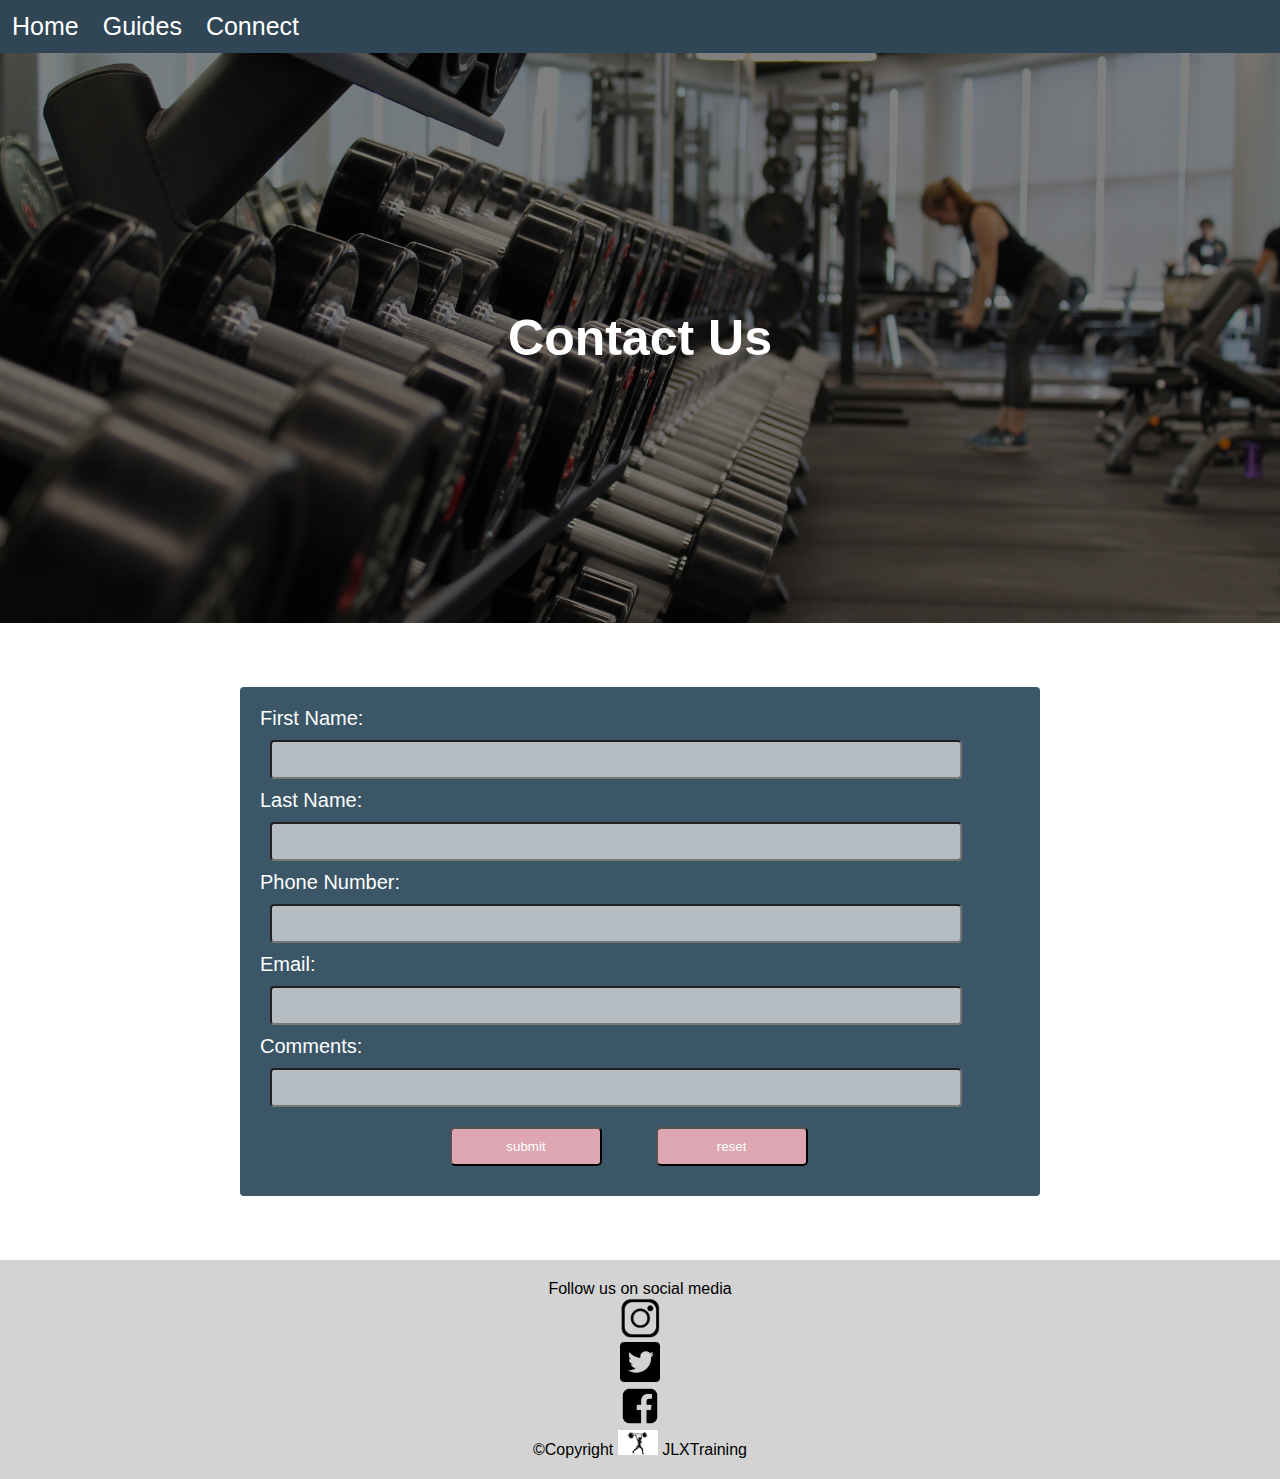
<file: connect.html>
<!DOCTYPE html> 
<html lang="en">
    <head>
        <title>JLXConnect</title>
        <link rel="stylesheet" type="text/css" href="/connect.css">
        <meta name="viewport" content="width=device-width, initial-scale=1.0">
        <meta name="Description" content="JLX Training Contact page.">
    </head>
    <body>
        <header>
            <nav>
                <ul>
                    <li><a href="/index.html">Home</a></li>
                    <li><a href="/plans.html">Guides</a></li>
                    <li><a href="/connect.html">Connect</a></li>
                </ul>
            </nav>

            <h1>Contact Us</h1>
        </header>
        <main>
            <section>
                <form>
                    <label for="firstname">First Name:</label><br>
                    <input type="text" id="firstname" name="firstname" Required><br>
                    <label for="lastname">Last Name:</label><br>
                    <input type="text" id="lastname" name="lastname" Required><br>
                    <label for="phonenumber">Phone Number:</label><br>
                    <input type="text" id="phonenumber" name="phonenumber" Required><br>
                    <label for="email">Email:</label><br>
                    <input type="Email" id="email" name="email" Required><br>
                    <label for="comments">Comments:</label><br>
                    <input type="text" id="comments" name="comments"><br>
                    <input type="submit" value="submit">
                    <input type="reset" value="reset">
                </form>
            </section>
        </main>
            
        <footer>
            Follow us on social media<br>
            <a href="https://www.instagram.com/"><img src="./photos/Instagram.png" style="width:40px;height:40px;" alt="instagram"></a><br>
            <a href="https://twitter.com/"><img src="./photos/twitter.png" style="width:40px;height:40px;" alt="twitter"></a><br>
            <a href="https://www.facebook.com/"><img src="./photos/facebook.png" style="width:40px;height:40px;" alt="facebook"></a><br>
            ©Copyright <img src="./photos/jlxlogo.jpg" style="width:40px;height:25px;" alt="jlxlogo"> JLXTraining
        </footer>
    </body>
</html>
</file>
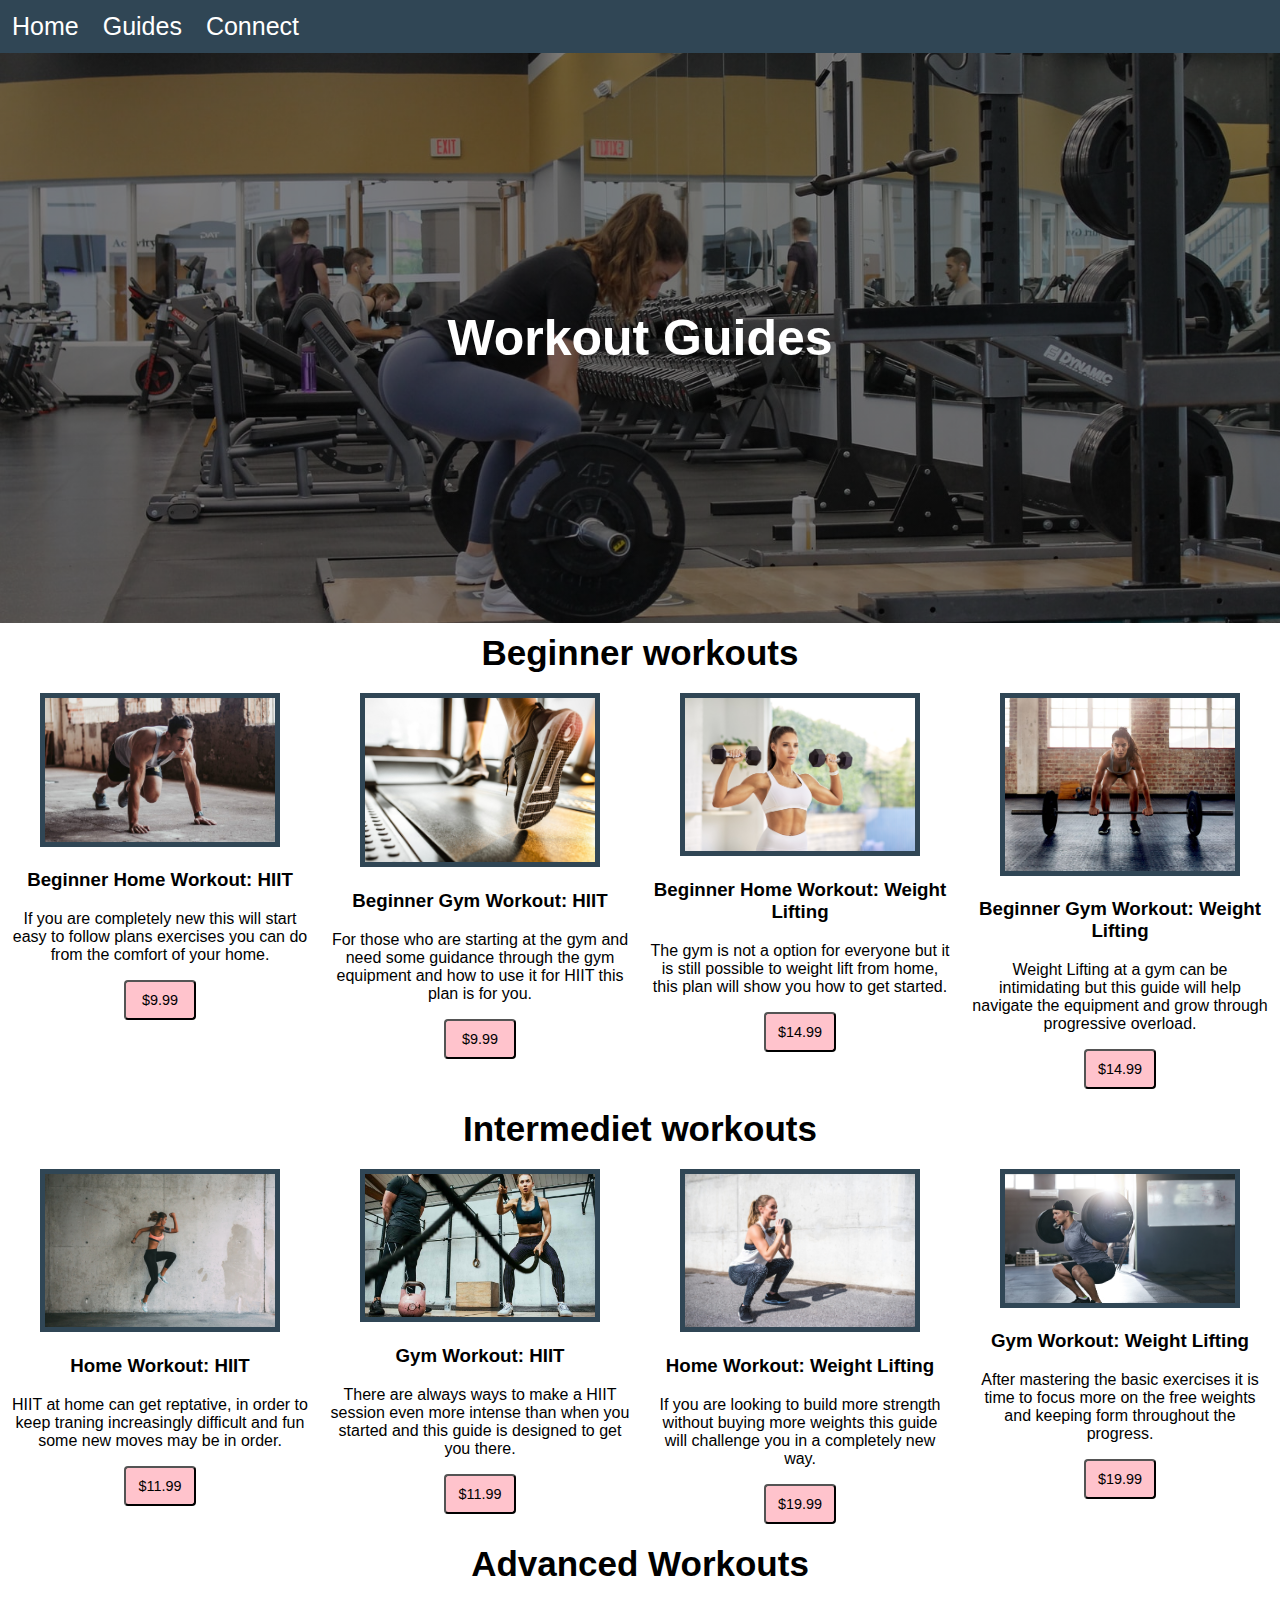
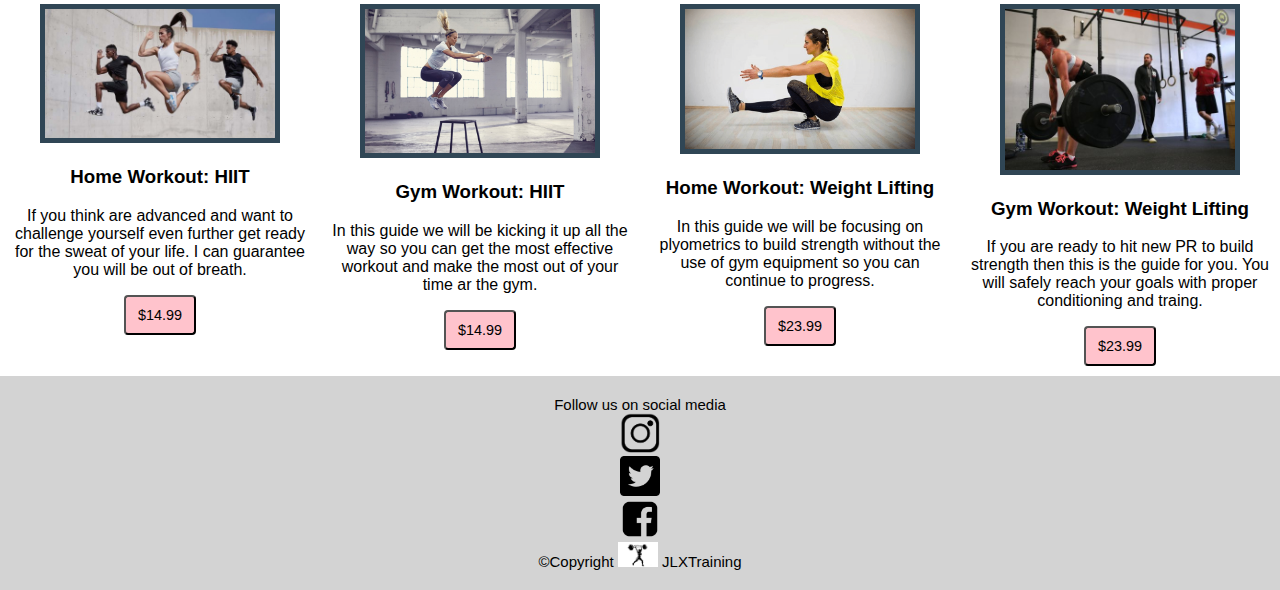
<file: plans.html>
<!DOCTYPE html> 
<html lang="en">
    <head>
        <title>JLXPlans</title>
        <link rel="stylesheet" type="text/css" href="/plans.css">
        <meta name="viewport" content="width=device-width, initial-scale=1.0">
        <meta name="Description" content="Workout guides made by JLX Training.">
    </head>
    <body>
        <header>
            <nav>
                 <ul class="nav">
                    <li><a href="/index.html">Home</a></li>
                    <li><a href="/plans.html">Guides</a></li>
                    <li><a href="/connect.html">Connect</a></li>
                 </ul>
            </nav>

            <h1>Workout Guides</h1>
        </header>

        <main>
            <section id="workout">
                <h2>Beginner workouts</h2>
                <div class="row">
                    <div class="column">
                        <img src="./photos/homeHIIT.jpg" alt="mountain climbers">
                        <h3>Beginner Home Workout: HIIT</h3>
                        <p>If you are completely new this will start easy to follow plans exercises you can do from the comfort of your home.</p>
                        <button type="button">$9.99</button>
                    </div>

                    <div class="column">
                        <img src="./photos/BeginnerHIITGym.jpg" alt="running on tredmill">
                        <h3>Beginner Gym Workout: HIIT</h3>
                        <p>For those who are starting at the gym and need some guidance through the gym equipment and how to use it for HIIT this plan is for you.</p>
                        <button type="button">$9.99</button>
                    </div>

                    <div class="column">
                        <img src="./photos/beginnerweight.jpg" alt="dumbell shoulder press">
                        <h3>Beginner Home Workout: Weight Lifting</h3>
                        <p>The gym is not a option for everyone but it is still possible to weight lift from home, this plan will show you how to get started.</p>
                        <button type="button">$14.99</button>
                    </div>

                    <div class="column">
                        <img src="./photos/weight gym.jpeg" alt="deadlift">
                        <h3>Beginner Gym Workout: Weight Lifting</h3>
                        <p>Weight Lifting at a gym can be intimidating but this guide will help navigate the equipment and grow through progressive overload.</p>
                        <button type="button">$14.99</button>
                    </div>
                </div>

                <h2>Intermediet workouts</h2>
                <div class="row">
                    <div class="column">
                        <img src="./photos/interHIIThome.jpg" alt="jumping high knees">
                        <h3>Home Workout: HIIT</h3>
                        <p>HIIT at home can get reptative, in order to keep traning increasingly difficult and fun some new moves may be in order.</p>
                        <button type="button">$11.99</button>
                    </div>

                    <div class="column">
                        <img src="./photos/gym HIIT.jpg" alt="battle ropes">
                        <h3>Gym Workout: HIIT</h3>
                        <p>There are always ways to make a HIIT session even more intense than when you started and this guide is designed to get you there.</p>
                        <button type="button">$11.99</button>
                    </div>

                    <div class="column">
                        <img src="./photos/interWeightshome.jpeg" alt="goblet squats">
                        <h3>Home Workout: Weight Lifting</h3>
                        <p>If you are looking to build more strength without buying more weights this guide will challenge you in a completely new way.</p>
                        <button type="button">$19.99</button>
                    </div>

                    <div class="column">
                        <img src="./photos/interweightgym.webp" alt="squats">
                        <h3>Gym Workout: Weight Lifting</h3>
                        <p>After mastering the basic exercises it is time to focus more on the free weights and keeping form throughout the progress.</p>
                        <button type="button">$19.99</button>
                    </div>
                </div>

                <h2>Advanced Workouts</h2>
                <div class="row">
                    <div class="column">
                        <img src="./photos/adavancedHIIThome.jpg" alt="jumping lunges">
                        <h3>Home Workout: HIIT</h3>
                        <p>If you think are advanced and want to challenge yourself even further get ready for the sweat of your life. I can guarantee you will be out of breath.</p>
                        <button type="button">$14.99</button>
                    </div>

                    <div class="column">
                        <img src="./photos/advancedHIITGym.jpg" alt="box jumps">
                        <h3>Gym Workout: HIIT</h3>
                        <p>In this guide we will be kicking it up all the way so you can get the most effective workout and make the most out of your time ar the gym.</p>
                        <button type="button">$14.99</button>
                    </div>

                    <div class="column">
                        <img src="./photos/adavancedhomeweight.png" alt="pistol squats">
                        <h3>Home Workout: Weight Lifting</h3>
                        <p>In this guide we will be focusing on plyometrics to build strength without the use of gym equipment so you can continue to progress.</p>
                        <button type="button">$23.99</button>
                    </div>

                    <div class="column">
                        <img src="./photos/advancedweights.jpg" alt="pr deadlifts">
                        <h3>Gym Workout: Weight Lifting</h3>
                        <p>If you are ready to hit new PR to build strength then this is the guide for you. You will safely reach your goals with proper conditioning and traing.</p>
                        <button type="button">$23.99</button>
                    </div>
                </div>
            </section>
        </main>
        <footer>
            Follow us on social media<br>
            <a href="https://www.instagram.com/"><img src="./photos/Instagram.png" style="width:40px;height:40px;" alt="instagram"></a><br>
            <a href="https://twitter.com/"><img src="./photos/twitter.png" style="width:40px;height:40px;" alt="twitter"></a><br>
            <a href="https://www.facebook.com/"><img src="./photos/facebook.png" style="width:40px;height:40px;" alt="facebook"></a><br>
            ©Copyright <img src="./photos/jlxlogo.jpg" style="width:40px;height:25px;" alt="jlxlogo"> JLXTraining
        </footer>
    </body>
</html>
</file>
<file: connect.css>
body {
    margin: 0;
    height: 100%;
    font-family: 'Raleway', sans-serif;
}
ul {
  list-style-type: none;
  margin: 0;
  padding: 0;
  overflow: hidden;
  background-color:#304655;
  }
  
  li {
    float: left;
    border-right:1px transparent #bbb;
  }
  
  li a {
    display: block;
    color: white;
    text-align: center;
    text-decoration: none;
    font-size: 25px;
    font-family: 'Raleway', sans-serif;
    padding: 12px 12px;
  }

h1 {
  margin: auto;
  text-align: center;
  color: white;
  background-image: linear-gradient(rgba(0, 0, 0, 0.5), rgba(0, 0, 0, 0.5)), url(./photos/herocontact.jpg);
  background-position: center;
  background-repeat: no-repeat;
  background-size: cover;
  padding: 20%;
  font-size: 50px;
}

form {
    box-sizing: border-box;
    background-color: #3a5667;
    margin: auto;
    margin-top: 5%;
    margin-bottom: 5%;
    padding: 20px;
    max-width: 800px;
    color: white;
    font-size: 20px;
    border-radius: 4px;
}

input {
    width: 90%;
    padding: 10px 2px;
    margin: 10px;
    margin-right: 5%;
    border-radius: 4px;
    background-color: #b5bcc2;
}

input[type=submit] {
    width: 20%;
    margin-left: 25%;
    background-color: rgba(255, 182, 193, 0.829);
    color: white;
    border-radius: 5px;
  }

  input[type=submit]:hover {
    background-color: white;
    color: black;
  }

  input[type=reset] {
    width: 20%;
    background-color: rgba(255, 182, 193, 0.829);
    color: white;
    border-radius: 5px;
  }

  input[type="reset"]:hover {
    background-color: white;
    color: black;
  }

  footer {
    text-align: center;
    background-color: lightgrey;
    padding: 20px;
}
</file>
<file: plans.css>
body {
    margin: 0;
    height: 100%;
    font-family: 'Raleway', sans-serif;
}
ul {
    list-style-type: none;
    margin: 0;
    padding: 0;
    overflow: hidden;
    background-color: #304655;
  }
  
li {
    float: left;
    border-right:1px transparent #bbb;
  }
  
li a {
    display: block;
    color: white;
    text-align: center;
    text-decoration: none;
    font-size: 25px;
    padding: 12px 12px;
  }

h1 {
  margin: auto;
  text-align: center;
  color: white;
  background-image: linear-gradient(rgba(0, 0, 0, 0.5), rgba(0, 0, 0, 0.5)), url(./photos/heroplan.jpeg);
  background-position: center;
  background-repeat: no-repeat;
  background-size: cover;
  padding: 20%;
  font-size: 50px;
}

p {
  text-align: center;
}

* {
    box-sizing: border-box;
}

.column {
    float: left;
    width: 25%;
    padding: 10px;
}

.row:after {
    content: "";
    display: table;
    clear: both;
  }
  
  @media screen and (max-width:800px) {
    .column {
      width: 100%;
    }
  }

h2 {
    text-align: center;
    font-size: 35px;
    padding: 10px 4px;
    margin: 0;
}

h3 {
    text-align: center;
  }

.column img {
      width: 80%;
      height: auto;
      margin-left: 10%;
      margin-right: 10%;
      border: 5px solid #304655;
  }

button {
    background-color: rgba(255, 182, 193, 0.829);
    border-radius: 4px;
    width: 24%;
    margin-left: 38%;
    margin-right: 38%;
    padding: 10px;
    font-size: 90%;
}

button:hover {
    background-color: lightsteelblue;
}

footer {
    text-align: center;
    font-size: 15px;
    background-color: lightgrey;
    padding: 20px;
}
</file>
